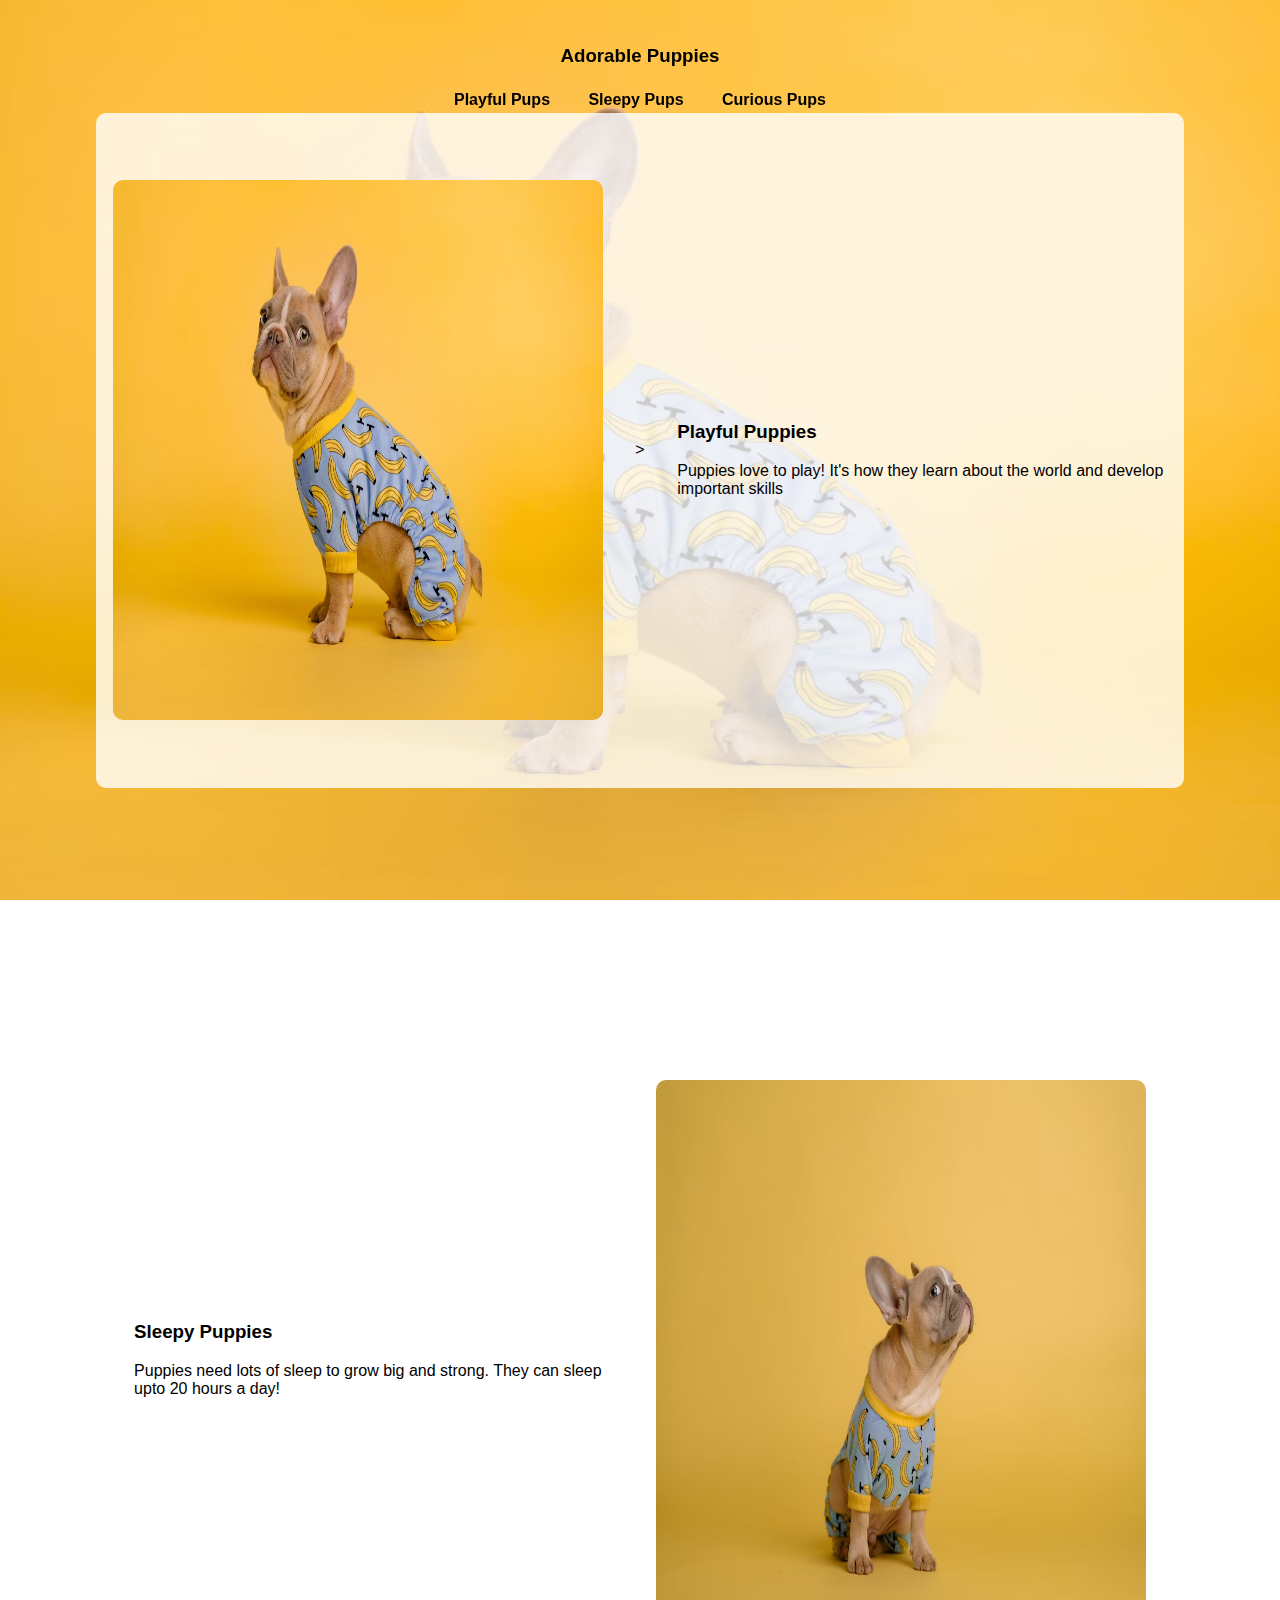
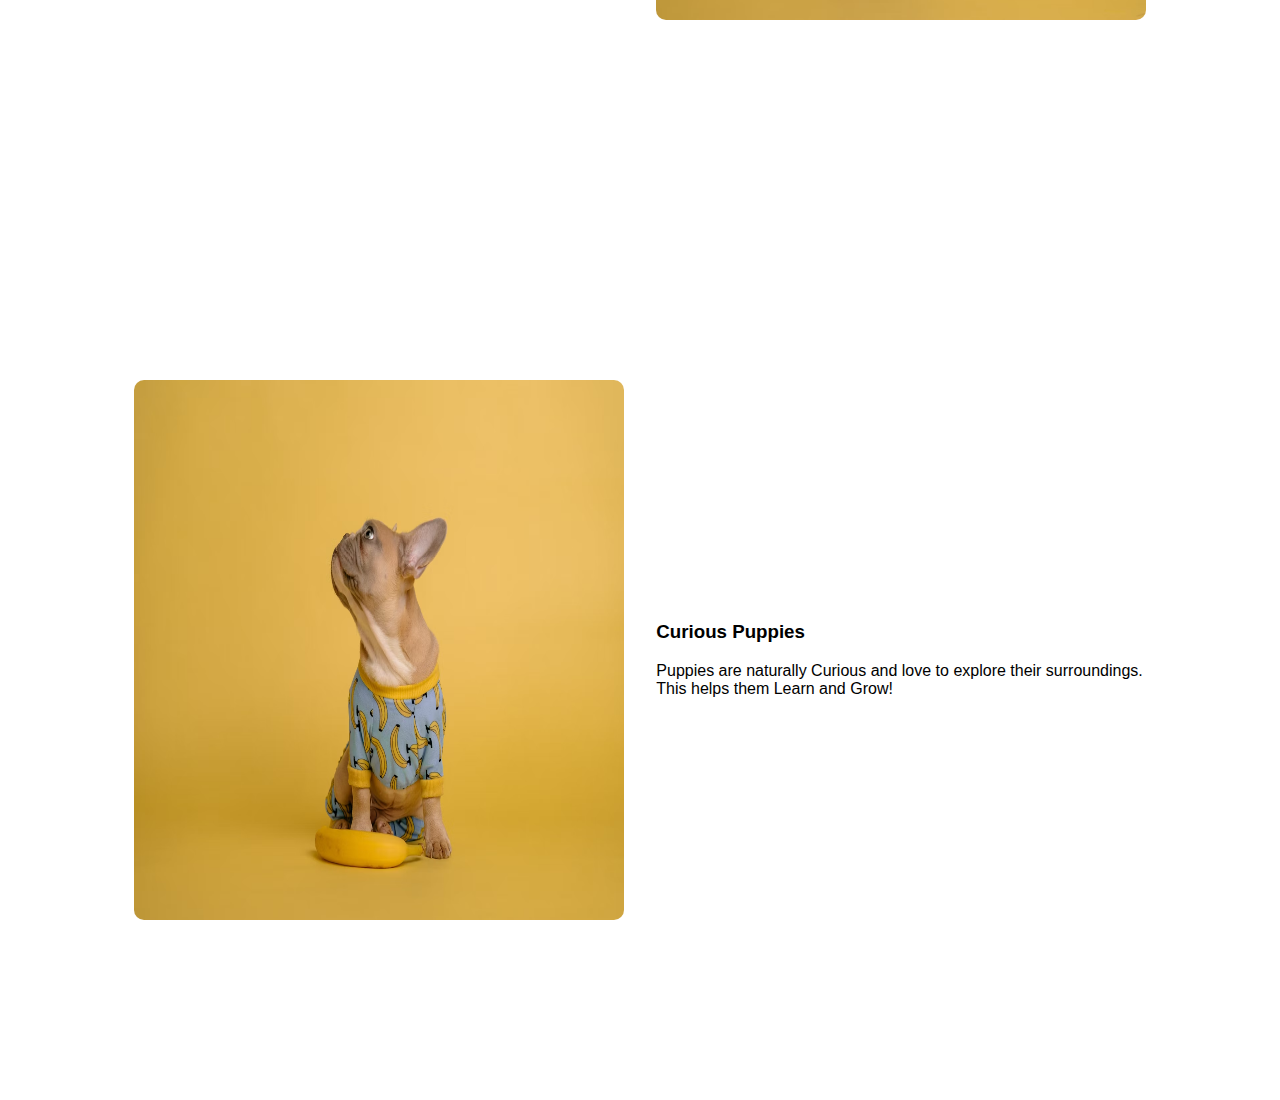
<file: index.html>
<!DOCTYPE html>
<html lang="en">
<head>
    <meta charset="UTF-8">
    <meta name="viewport" content="width=device-width, initial-scale=1.0">
    <title>Document</title>
    <link rel="stylesheet" href="styles.css">
    <link rel="stylesheet" href="https://cdn.jsdelivr.net/npm/bootstrap@5.3.2/dist/css/bootstrap.min.css" integrity="sha384-T3c6CoIi6uLrA9TneNEoa7RxnatzjcDSCmG1MXxSR1GAsXEV/Dwwykc2MPK8M2HN" crossorigin="anonymous">
    <script src="https://cdn.jsdelivr.net/npm/bootstrap@5.3.2/dist/js/bootstrap.min.js" integrity="sha384-BBtl+eGJRgqQAUMxJ7pMwbEyER4l1g+O15P+16Ep7Q9Q+zqX6gSbd85u4mG4QzX+" crossorigin="anonymous"></script>
    <link rel="stylesheet" href="https://cdnjs.cloudflare.com/ajax/libs/font-awesome/6.0.0-beta3/css/all.min.css">
</head>
<body>
    <div class="header">
        <h3>Adorable Puppies</h3>
        <nav>
            <li><a href="#puppy1">Playful Pups</a></li>
            <li><a href="#puppy2">Sleepy Pups</a></li>
            <li><a href="#puppy3"> Curious Pups</a></li>
        </nav>
    </div>
    <section id="puppy1">
        <div class="dog1">
            <img src="./img1.avif" alt="playful pups">>
            <div class="description">
                <h3>Playful Puppies</h3>
                <span>Puppies love to play! It's how they learn about the world and develop important skills</span>
            </div>
        </div>
    </section>
    <section id="puppy2">
        <div class="dog2">
            <img src="./img4.avif" alt="playful pups" >
            <div class="description">
                <h3>Sleepy Puppies</h3>
                <span>Puppies need lots of sleep to grow big and strong. They can sleep upto 20 hours a day!</span>
            </div>
        </div>
    </section>
    <section id="puppy3">
        <div class="dog3">
            <img src="./img3.avif" alt="playful pups" >
            <div class="description">
                <h3>Curious Puppies</h3>
                <span>Puppies are naturally Curious and love to explore their surroundings. This helps them Learn and Grow!</span>
            </div>
        </div>
    </section>
  
</body>
</html>
</file>
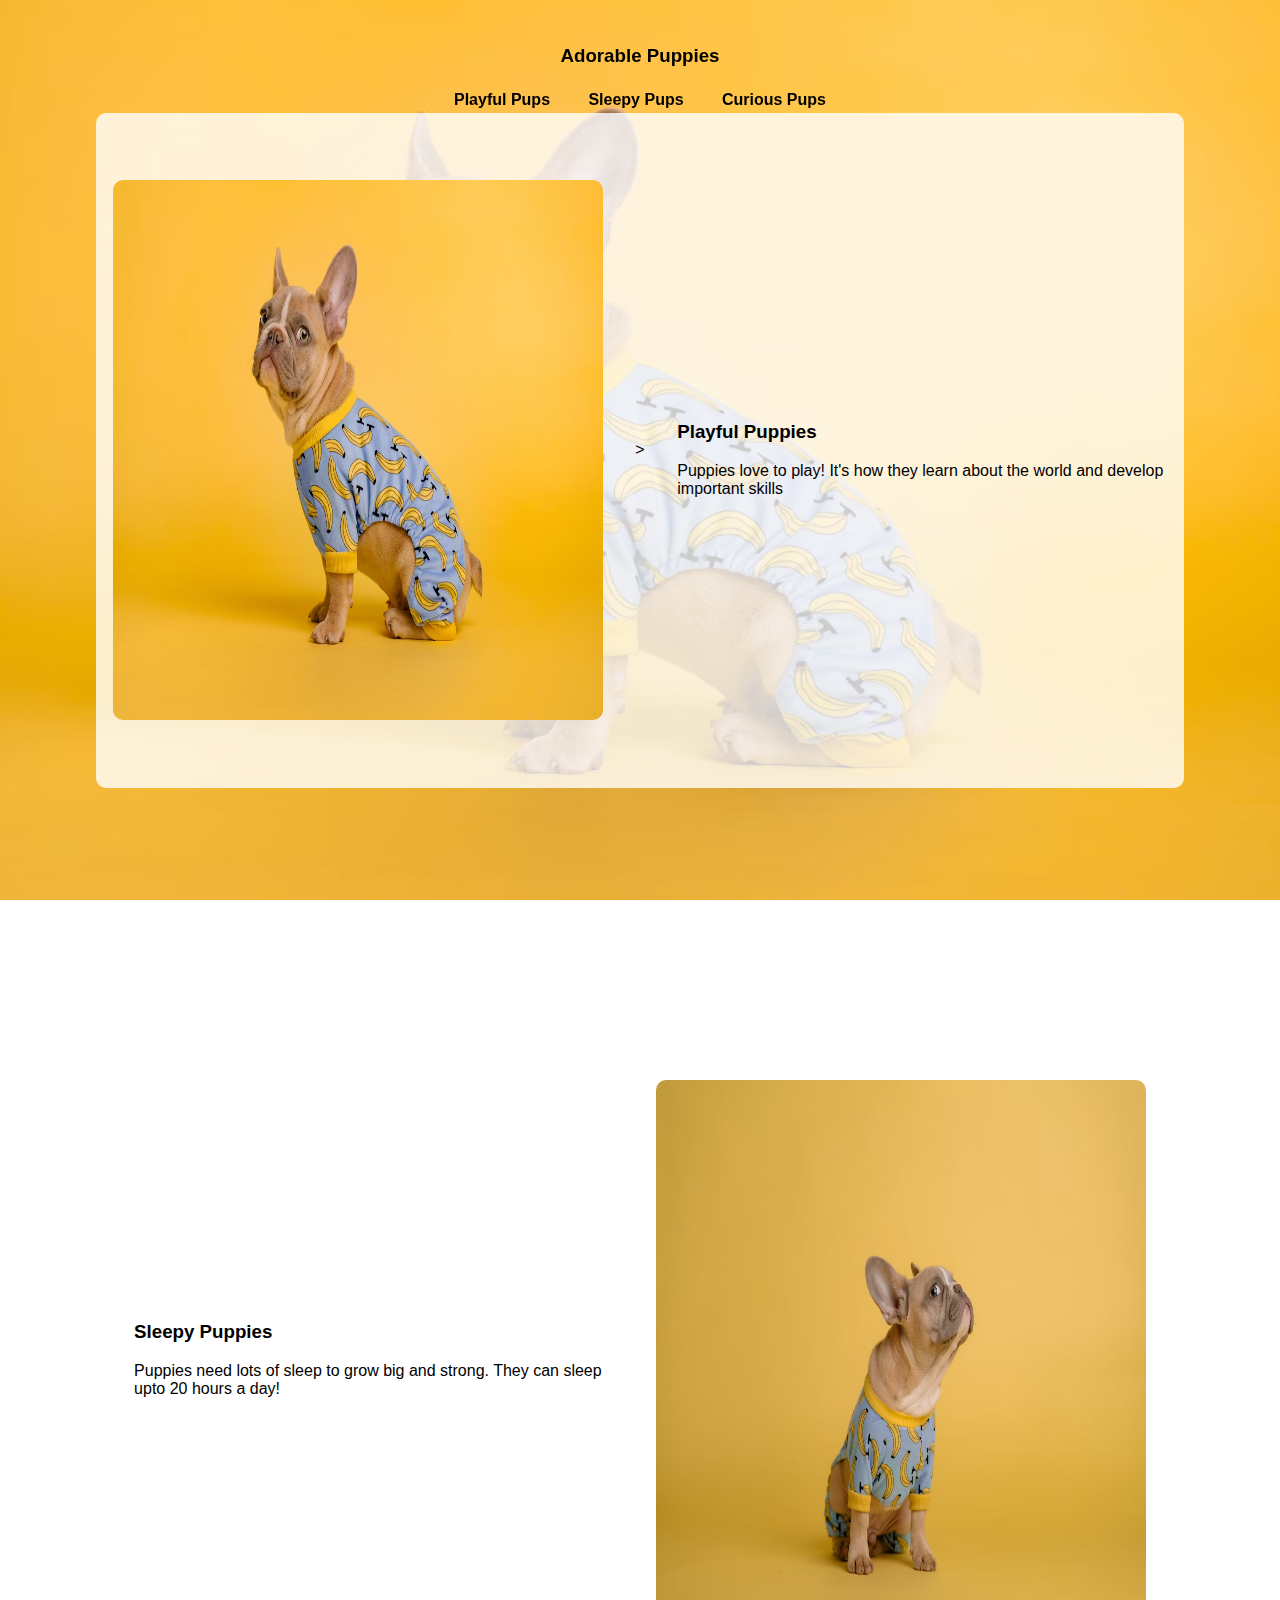
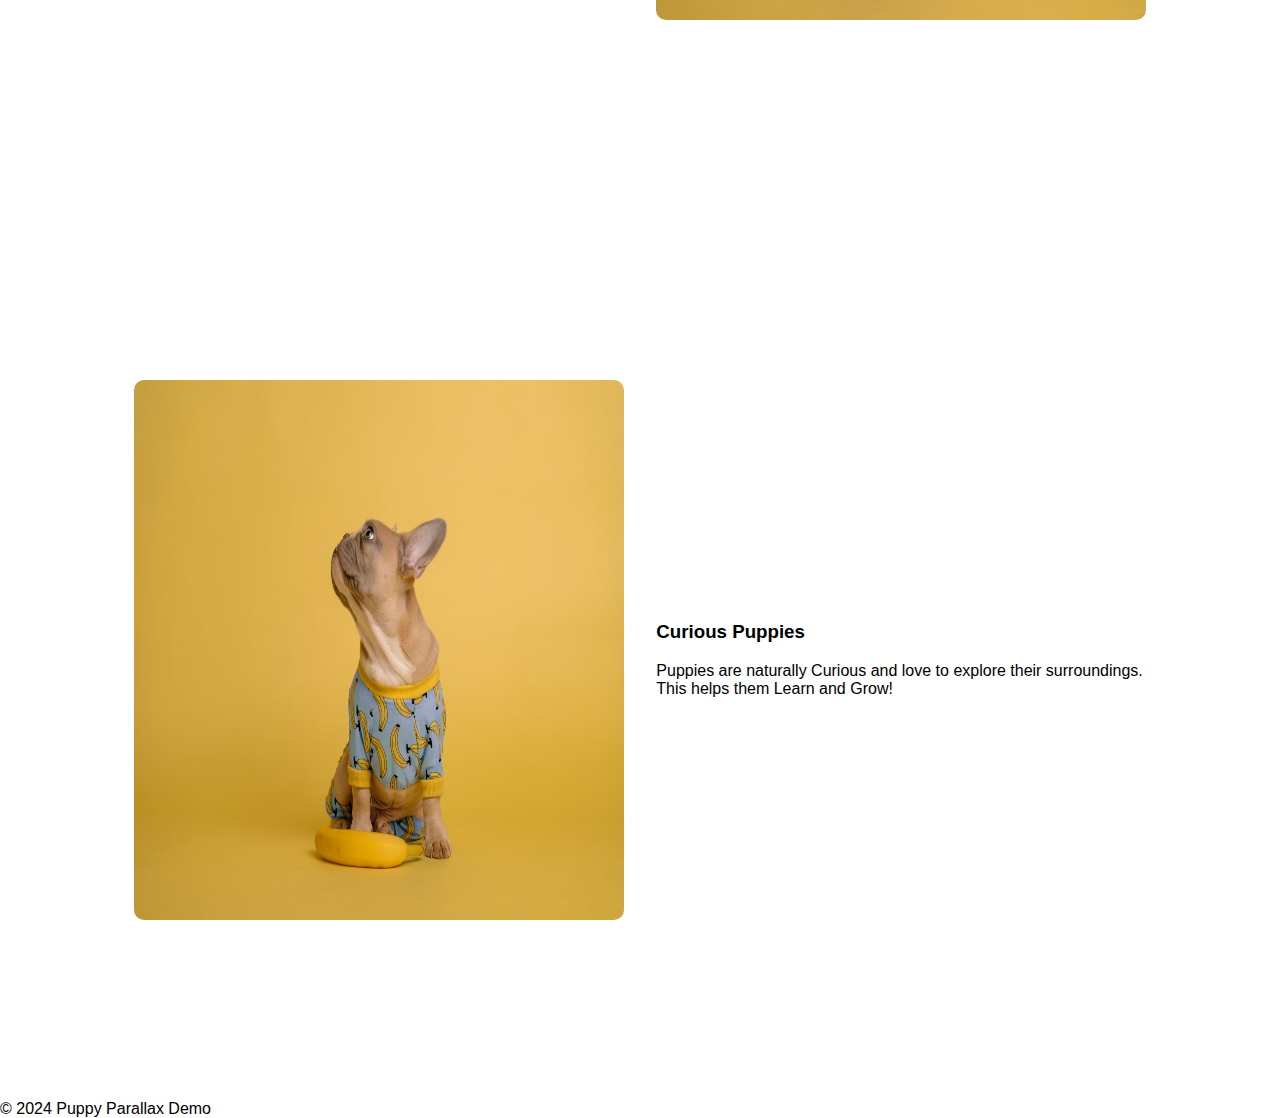
<file: puppies.html>
<!DOCTYPE html>
<html lang="en">
<head>
    <meta charset="UTF-8">
    <meta name="viewport" content="width=device-width, initial-scale=1.0">
    <title>Document</title>
    <link rel="stylesheet" href="styles.css">
    <link rel="stylesheet" href="https://cdn.jsdelivr.net/npm/bootstrap@5.3.2/dist/css/bootstrap.min.css" integrity="sha384-T3c6CoIi6uLrA9TneNEoa7RxnatzjcDSCmG1MXxSR1GAsXEV/Dwwykc2MPK8M2HN" crossorigin="anonymous">
    <script src="https://cdn.jsdelivr.net/npm/bootstrap@5.3.2/dist/js/bootstrap.min.js" integrity="sha384-BBtl+eGJRgqQAUMxJ7pMwbEyER4l1g+O15P+16Ep7Q9Q+zqX6gSbd85u4mG4QzX+" crossorigin="anonymous"></script>
    <link rel="stylesheet" href="https://cdnjs.cloudflare.com/ajax/libs/font-awesome/6.0.0-beta3/css/all.min.css">
</head>
<body>
    <div class="header">
        <h3>Adorable Puppies</h3>
        <nav>
            <li><a href="#puppy1">Playful Pups</a></li>
            <li><a href="#puppy2">Sleepy Pups</a></li>
            <li><a href="#puppy3"> Curious Pups</a></li>
        </nav>
    </div>
    <section id="puppy1">
        <div class="dog1">
            <img src="./img1.avif" alt="playful pups">>
            <div class="description">
                <h3>Playful Puppies</h3>
                <span>Puppies love to play! It's how they learn about the world and develop important skills</span>
            </div>
        </div>
    </section>
    <section id="puppy2">
        <div class="dog2">
            <img src="./img4.avif" alt="playful pups" >
            <div class="description">
                <h3>Sleepy Puppies</h3>
                <span>Puppies need lots of sleep to grow big and strong. They can sleep upto 20 hours a day!</span>
            </div>
        </div>
    </section>
    <section id="puppy3">
        <div class="dog3">
            <img src="./img3.avif" alt="playful pups" >
            <div class="description">
                <h3>Curious Puppies</h3>
                <span>Puppies are naturally Curious and love to explore their surroundings. This helps them Learn and Grow!</span>
            </div>
        </div>
    </section>
    <footer>
        <span>&#xA9; 2024 Puppy Parallax Demo</span>
    </footer>
</body>
</html>
</file>
<file: styles.css>
*{
    scrollbar-width: none;
}
body{
    margin: 0;
    padding: 0;
    box-sizing: border-box;
    font-family:sans-serif;    
}

.header{
    position: fixed;
    width: 100%;
    height: 15vh;
    top:0;
    display: flex;
    flex-direction: column;
    justify-content: center;
    align-items: center;
    gap:4%;
}
.header>h3{
    font-weight: 700;
}
nav{
    display: flex;
    width: 100%;
    justify-content: center;
    gap: 3%;

}
li{
    list-style-type: none;
}
li>a{
    text-decoration:none;
    color: black;
    font-weight: 600;
}
#puppy1 , #puppy2 ,#puppy3{
   
    width: 100%;
    height: 100vh;
    background: url('./img1.avif');
    background-position: center;
    background-repeat: no-repeat ;
    background-attachment: fixed;
    background-size: cover;
    display: flex;

}
#puppy2{
    background: url('./img3.avif');
    background-position: center;
    background-repeat: no-repeat ;
    background-attachment: fixed;
    background-size: cover;
}
#puppy3{
    background: url('./img4.avif');
    background-position: center;
    background-repeat: no-repeat ;
    background-attachment: fixed;
    background-size: cover;

}
.dog1 , .dog2 , .dog3{
    width: 85%;
    height: 75%;
    margin: auto;
    display: flex;
    justify-content: center;
    align-items: center;
    gap:3%;
    background-color: rgba(255, 255, 255,0.8);
    border-radius: 10px;
}
.dog2{
    flex-direction: row-reverse;
}
img{
    width: 45%;
    height: 80%;
    border-radius: 10px;
}
.description{
    width: 45%;
}
.description>span{
    width: 70%;
}
.description>h3{
    font-weight: 650;
}


@media screen and (max-width:576px){
    .dog1 ,.dog2,.dog3{
        width: 85%;
        height: 70%;
        flex-direction: column;
        background-color: rgba(255, 255, 255,0.6);
        gap: 2%;
    }
    img{
        height: 55%;
        width: 70%;
    }
    .description{
        width: 70%;
        height: 30%;
    }
}
</file>
